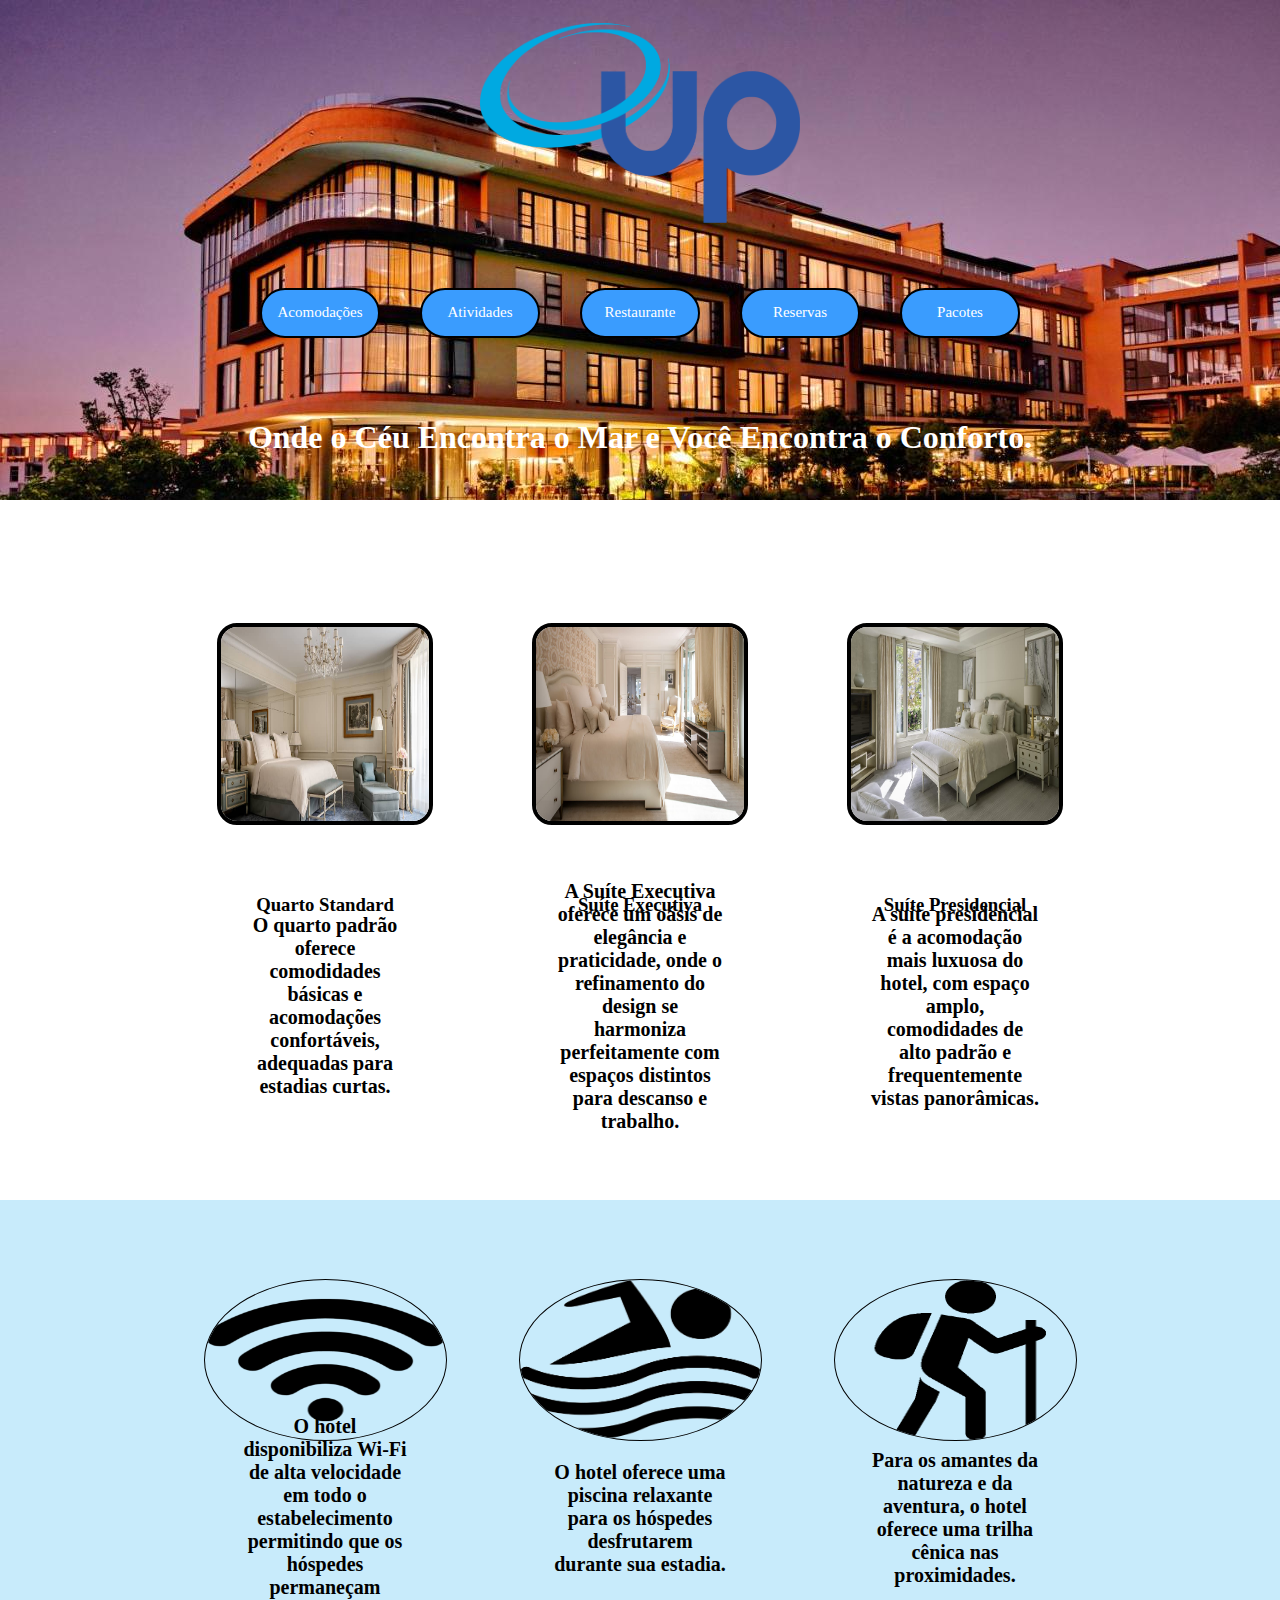
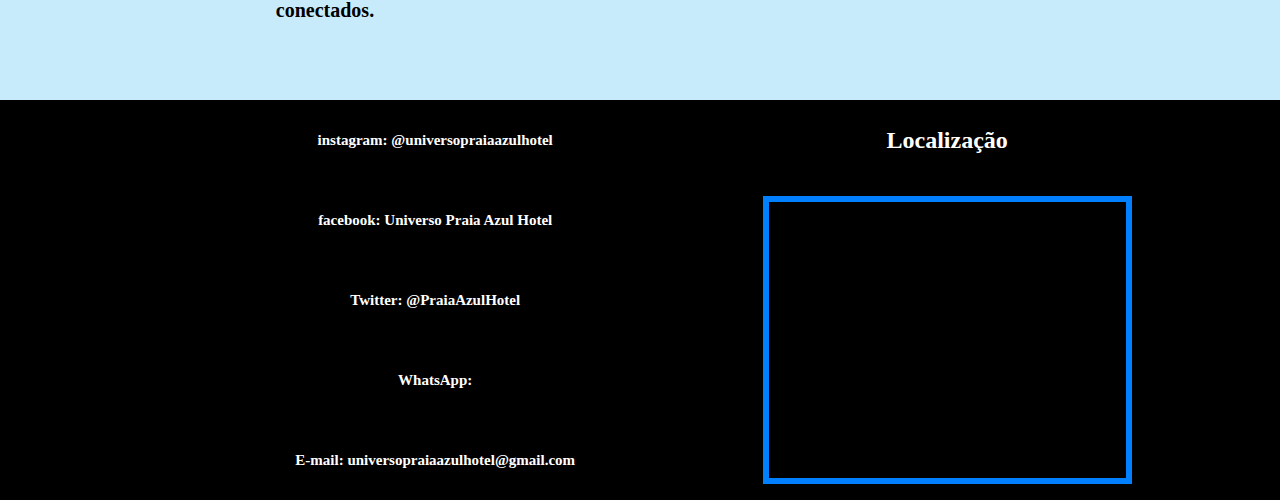
<file: exercicio web básico/index.html>
<!DOCTYPE html>
<html lang="pt-BR">

<head>
    <meta charset="UTF-8">
    <meta name="viewport" content="width=device-width, initial-scale=1.0">
    <title>Hotel Universo Praia Azul</title>
    <link rel="stylesheet" href="./src/css/style.css">
    <link rel="stylesheet" href="./src/css/media.css">
</head>

<body>

    <header class="background-header">

        <div class="box-header-1">

            <div class="box-div-header-1 flex">

                <div class="box-centralize-logo flex">

                    <a href="./index.html">

                        <img class="Logo-do-hotel" src="./src/imagens/logotipo.png" alt="Logo do hotel">

                    </a>

                </div>

            </div>

            <div class="box-div-header-2">

                    <ul class="box-buttom-1 flex">

                        <li class="box-buttom-2">
                            <a class="texte-buttom flex coluna" href="./Acomodacoes.html" data-action="page"> Acomodações </a>
                        </li>
    
                        <li class="box-buttom-2">
                            <a class="texte-buttom flex coluna" href="./Atividades.html" data-action="page"> Atividades </a>
                        </li>
    
                        <li class="box-buttom-2">
                            <a class="texte-buttom flex coluna" href="./Restaurante.html" data-action="page"> Restaurante </a>
                        </li>
    
                        <li class="box-buttom-2">
                            <a class="texte-buttom flex coluna" href="./Reservas.html" data-action="page"> Reservas </a>
                        </li>
    
                        <li class="box-buttom-2">
                            <a class="texte-buttom flex coluna" href="./Pacotes.html" data-action="page"> Pacotes </a>
                        </li>
    
                    </ul>

            </div>

            <div class="box-div-header-3 flex">

                <div>

                    <h1 class="div-frase">Onde o Céu Encontra o Mar e Você Encontra o Conforto.</h1>

                </div>

            </div>

        </div>

    </header>

    <section class="section-1 flex">

        <div class="box-div-section-1 flex">

            <div class="felx flex">

                <div class="box-div-section-30">

                    <div class="box-div-section-50 flex">

                        <img class="div-section-img" src="./src/imagens/Quarto Standard/PAR_1515_original.jpg"
                            alt="Foto do quarto">

                    </div>

                    <div class="box-div-section-50 flex">

                        <div class="box-div-section-4">

                            <div class="box-div-section-5 flex">

                                <h3>Quarto Standard</h3>

                            </div>

                            <div class="box-div-section-6 flex">

                                <h4 class="div-section-texte flex">O quarto padrão oferece comodidades básicas e
                                    acomodações confortáveis,
                                    adequadas para estadias curtas.</h4>

                            </div>

                        </div>

                    </div>

                </div>

                <div class="box-div-section-30">

                    <div class="box-div-section-50 flex">

                        <img class="div-section-img" src="./src/imagens/Suíte Executiva/PAR_1765_original.jpg"
                            alt="Foto do quarto">

                    </div>

                    <div class="box-div-section-50 flex">

                        <div class="box-div-section-4">

                            <div class="box-div-section-5 flex">

                                <h3>Suíte Executiva</h3>

                            </div>

                            <div class="box-div-section-6 flex">

                                <h4 class="div-section-texte flex">A Suíte Executiva oferece um oásis de elegância e
                                    praticidade, onde o refinamento do design se harmoniza perfeitamente com espaços
                                    distintos para descanso e trabalho.</h4>

                            </div>

                        </div>

                    </div>

                </div>

                <div class="box-div-section-30">

                    <div class="box-div-section-50 flex">

                        <img class="div-section-img" src="./src/imagens/Suíte Presidencial/PAR_1726_original.jpg"
                            alt="Foto do quarto">

                    </div>

                    <div class="box-div-section-50 flex">

                        <div class="box-div-section-4">

                            <div class="box-div-section-5 flex">

                                <h3>Suíte Presidencial</h3>

                            </div>

                            <div class="box-div-section-6 flex">

                                <h4 class="div-section-texte flex">A suíte presidencial é a acomodação mais luxuosa do
                                    hotel, com espaço
                                    amplo, comodidades de alto padrão e frequentemente vistas panorâmicas.</h4>

                            </div>

                        </div>

                    </div>

                </div>

            </div>

        </div>

    </section>

    <section class="section-2 background-color-1 flex">

        <div class="box-div-section-1 flex">

            <div class="felx flex">

                <div class="box-div-section-30">

                    <div class="box-div-section-50 flex">

                        <img class="div-section-icon" src="./src/imagens/icone de wifi.png" alt="Foto do quarto">

                    </div>

                    <div class="box-div-section-50 flex">

                        <div class="box-div-section-4">

                            <div class="box-div-section-6 flex">

                                <h4 class="div-section-texte flex">O hotel disponibiliza Wi-Fi de alta velocidade em
                                    todo o estabelecimento permitindo que os hóspedes permaneçam conectados.</h4>

                            </div>

                        </div>

                    </div>

                </div>

                <div class="box-div-section-30">

                    <div class="box-div-section-50 flex">

                        <img class="div-section-icon" src="./src/imagens/icone de piscina.png" alt="Foto do quarto">

                    </div>

                    <div class="box-div-section-50 flex">

                        <div class="box-div-section-4">

                            <div class="box-div-section-6 flex">

                                <h4 class="div-section-texte flex">O hotel oferece uma piscina relaxante para os
                                    hóspedes desfrutarem durante sua estadia.</h4>

                            </div>

                        </div>

                    </div>

                </div>

                <div class="box-div-section-30">

                    <div class="box-div-section-50 flex">

                        <img class="div-section-icon" src="./src/imagens/icone de trilha.png" alt="Foto do quarto">

                    </div>

                    <div class="box-div-section-50 flex">

                        <div class="box-div-section-4">

                            <div class="box-div-section-6 flex">

                                <h4 class="div-section-texte flex">Para os amantes da natureza e da aventura, o hotel
                                    oferece uma trilha cênica nas proximidades.</h4>

                            </div>

                        </div>

                    </div>

                </div>

            </div>

        </div>

    </section>

    <footer class="foot">

        <div class="box-RD-1 box-RD-1-index flex">

            <div class="box-RD-2 box-RD-2-index">

                <div class="box-RD-3 flex">

                    <h4 class="text-RD"> instagram: @universopraiaazulhotel </h4>

                </div>

                <div class="box-RD-3 flex">

                    <h4 class="text-RD flex"> facebook: Universo Praia Azul Hotel </h4>

                </div>

                <div class="box-RD-3 flex">

                    <h4 class="text-RD"> Twitter: @PraiaAzulHotel </h4>

                </div>

                <div class="box-RD-3 flex">

                    <h4 class="text-RD"> WhatsApp: </h4>

                </div>

                <div class="box-RD-3 flex">

                    <h4 class="text-RD"> E-mail: universopraiaazulhotel@gmail.com </h4>

                </div>

            </div>

            <div class="box-RD-4 box-RD-4-index">

                <div class="box-RD-5 flex">

                    <h2 class="texte-map">Localização</h2>

                </div>

                <div class="box-RD-6 flex">

                    <iframe class="map"
                        src="https://www.google.com/maps/embed?pb=!1m18!1m12!1m3!1d3602.7815748743196!2d-49.361959889261634!3d-25.445565033413725!2m3!1f0!2f0!3f0!3m2!1i1024!2i768!4f13.1!3m3!1m2!1s0x94dce20447a978ed%3A0x9f4a2fb025c06630!2sUniversidade%20Positivo%20-%20Ecoville!5e0!3m2!1spt-BR!2sbr!4v1696085418196!5m2!1spt-BR!2sbr"
                        allowfullscreen="" loading="lazy"
                        referrerpolicy="no-referrer-when-downgrade">
                    </iframe>

                </div>

            </div>

        </div>

    </footer>

</body>

</html>
</file>
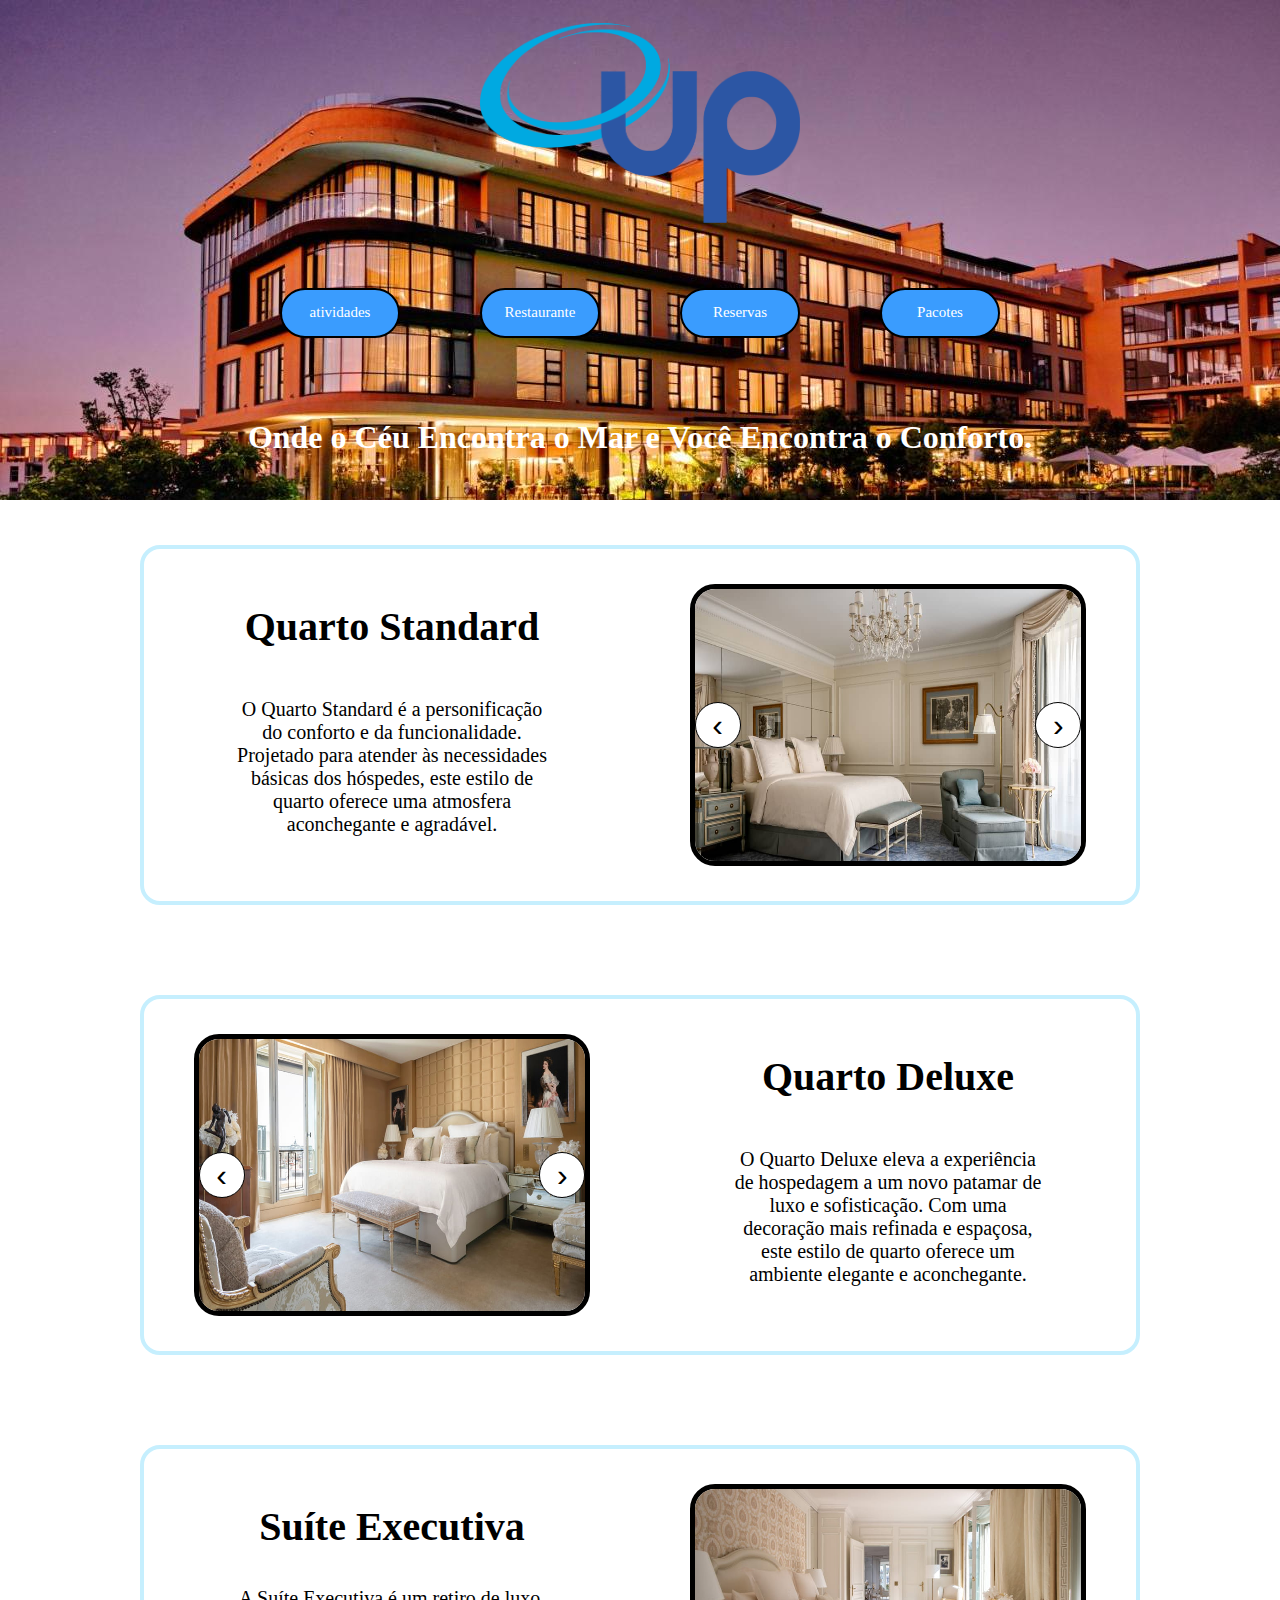
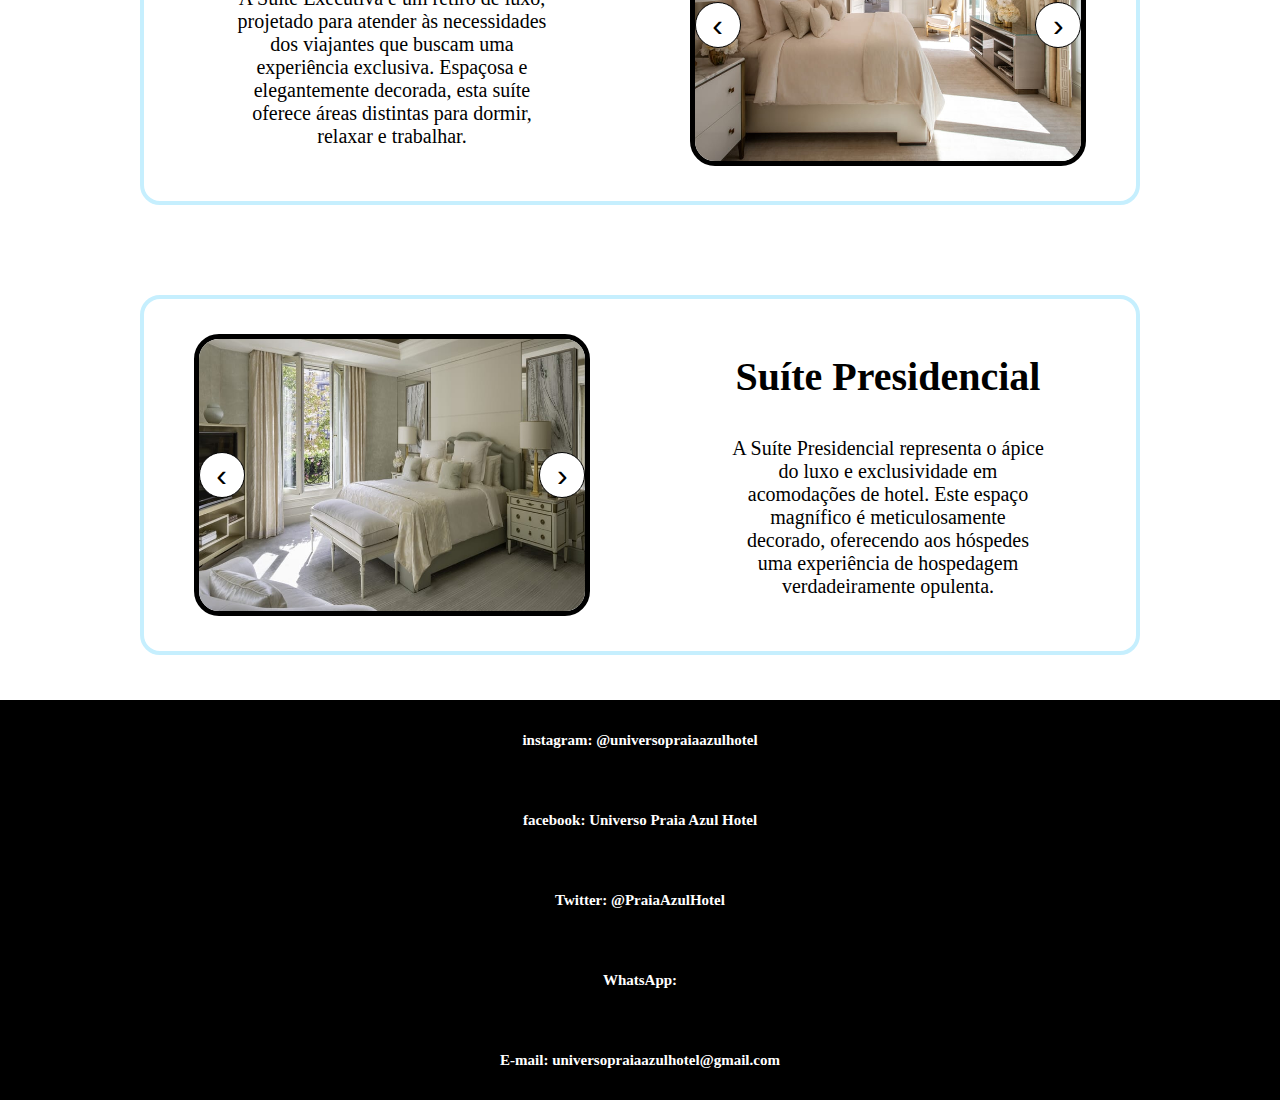
<file: exercicio web básico/Acomodacoes.html>
<!DOCTYPE html>
<html lang="pt-BR">

<head>
    <meta charset="UTF-8">
    <meta name="viewport" content="width=device-width, initial-scale=1.0">
    <title>Acomodações</title>
    <link rel="stylesheet" href="./src/css/style.css">
    <link rel="stylesheet" href="./src/css/carrossel.css">
    <link rel="stylesheet" href="./src/css/media.css">
    <!-- https://www.fourseasons.com/br/paris/accommodations/ -->
</head>

<body>

    <header class="background-header">

        <div class="box-header-1">

            <div class="box-div-header-1 flex">

                <div class="box-centralize-logo flex">

                    <a href="./index.html">

                        <img class="Logo-do-hotel" src="./src/imagens/logotipo.png" alt="Logo do hotel">

                    </a>

                </div>

            </div>

            <div class="box-div-header-2">

                <ul class="box-buttom-1 flex">

                    <li class="box-buttom-2">
                        <a class="texte-buttom flex" href="./Atividades.html" data-action="page"> atividades </a>
                    </li>

                    <li class="box-buttom-2">
                        <a class="texte-buttom flex" href="./Restaurante.html" data-action="page"> Restaurante </a>
                    </li>

                    <li class="box-buttom-2">
                        <a class="texte-buttom flex" href="./Reservas.html" data-action="page"> Reservas </a>
                    </li>

                    <li class="box-buttom-2">
                        <a class="texte-buttom flex" href="./Pacotes.html" data-action="page"> Pacotes </a>
                    </li>

                </ul>

            </div>

            <div class="box-div-header-3 flex">

                <div>

                    <h1 class="div-frase">Onde o Céu Encontra o Mar e Você Encontra o Conforto.</h1>

                </div>

            </div>

        </div>

    </header>

    <section class="flex">

        <div class="box-div-section-1 flex">

            <div class="box-div-section-2">

                <div class="box-div-section-3 flex">

                    <div class="box-div-section-4">

                        <div class="box-div-section-5 flex">

                            <h2 class="div-section-cabecalho">Quarto Standard</h2>

                        </div>

                        <div class="box-div-section-6 flex">

                            <p class="div-section-texte flex">O Quarto Standard é a personificação do conforto e da
                                funcionalidade. Projetado para atender às necessidades básicas dos hóspedes, este estilo
                                de quarto oferece uma atmosfera aconchegante e agradável.
                            </p>

                        </div>

                    </div>

                </div>

                <div class="box-div-section-3 flex">

                    <div class="slide-box">

                        <div id="carousel1" class="carousel-container">

                            <div class="carousel">
                                <div class="carousel-item"><img src="./src/imagens/Quarto Standard/PAR_1515_original.jpg" alt=""></div>
                                <div class="carousel-item"><img src="./src/imagens/Quarto Standard/PAR_1514_original.jpg" alt=""></div>
                                <div class="carousel-item"><img src="./src/imagens/Quarto Standard/PAR_1513_original.jpg" alt=""></div>
                            </div>

                            <button class="carousel-btn prev-btn" onclick="prevSlide('carousel1')">‹</button>
                            <button class="carousel-btn next-btn" onclick="nextSlide('carousel1')">›</button>

                        </div>

                    </div>

                </div>

            </div>

            <div class="box-div-section-2">

                <div class="box-div-section-3 flex">

                    <div class="slide-box">

                        <div id="carousel2" class="carousel-container">

                            <div class="carousel">
                                <div class="carousel-item"><img src="./src/imagens/Quarto Deluxe/PAR_1712_aspect16x9.jpg" alt=""></div>
                                <div class="carousel-item"><img src="./src/imagens/Quarto Deluxe/PAR_1710_aspect16x9.jpg" alt=""></div>
                                <div class="carousel-item"><img src="./src/imagens/Quarto Deluxe/PAR_334_aspect16x9.jpg" alt=""></div>
                            </div>

                            <button class="carousel-btn prev-btn" onclick="prevSlide('carousel2')">‹</button>
                            <button class="carousel-btn next-btn" onclick="nextSlide('carousel2')">›</button>

                        </div>

                    </div>

                </div>

                <div class="box-div-section-3 flex">

                    <div class="box-div-section-4">

                        <div class="box-div-section-5 flex">

                            <h2 class="div-section-cabecalho">Quarto Deluxe</h2>

                        </div>

                        <div class="box-div-section-6 flex">

                            <p class="div-section-texte flex">O Quarto Deluxe eleva a experiência de hospedagem a um
                                novo patamar de luxo e sofisticação. Com uma decoração mais refinada e espaçosa, este
                                estilo de quarto oferece um ambiente elegante e aconchegante.
                            </p>

                        </div>

                    </div>

                </div>

            </div>

            <div class="box-div-section-2">

                <div class="box-div-section-3 flex">

                    <div class="box-div-section-4">

                        <div class="box-div-section-5 flex">

                            <h2 class="div-section-cabecalho">Suíte Executiva</h2>

                        </div>

                        <div class="box-div-section-6 flex">

                            <p class="div-section-texte flex">A Suíte Executiva é um retiro de luxo, projetado para
                                atender às necessidades dos viajantes que buscam uma experiência exclusiva. Espaçosa e
                                elegantemente decorada, esta suíte oferece áreas distintas para dormir, relaxar e
                                trabalhar.
                            </p>

                        </div>

                    </div>

                </div>

                <div class="box-div-section-3 flex">

                    <div class="slide-box">

                        <div id="carousel3" class="carousel-container">

                            <div class="carousel">
                                <div class="carousel-item"><img src="./src/imagens/Suíte Executiva/PAR_1765_original.jpg" alt=""></div>
                                <div class="carousel-item"><img src="./src/imagens/Suíte Executiva/PAR_1641_original.jpg" alt=""></div>
                                <div class="carousel-item"><img src="./src/imagens/Suíte Executiva/PAR_1640_original.jpg" alt=""></div>
                            </div>

                            <button class="carousel-btn prev-btn" onclick="prevSlide('carousel3')">‹</button>
                            <button class="carousel-btn next-btn" onclick="nextSlide('carousel3')">›</button>

                        </div>

                    </div>

                </div>

            </div>

            <div class="box-div-section-2">

                <div class="box-div-section-3 flex ">

                    <div class="slide-box">

                        <div id="carousel4" class="carousel-container">

                            <div class="carousel">
                                <div class="carousel-item"><img src="./src/imagens/Suíte Presidencial/PAR_1726_original.jpg" alt=""></div>
                                <div class="carousel-item"><img src="./src/imagens/Suíte Presidencial/PAR_1730_original.jpg" alt=""></div>
                                <div class="carousel-item"><img src="./src/imagens/Suíte Presidencial/PAR_790_aspect16x9.jpg" alt=""></div>
                            </div>

                            <button class="carousel-btn prev-btn" onclick="prevSlide('carousel4')">‹</button>
                            <button class="carousel-btn next-btn" onclick="nextSlide('carousel4')">›</button>

                        </div>

                    </div>

                </div>

                <div class="box-div-section-3 flex">

                    <div class="box-div-section-4">

                        <div class="box-div-section-5 flex">

                            <h2 class="div-section-cabecalho">Suíte Presidencial</h2>

                        </div>

                        <div class="box-div-section-6 flex">

                            <p class="div-section-texte flex">A Suíte Presidencial representa o ápice do luxo e
                                exclusividade em acomodações de hotel. Este espaço magnífico é meticulosamente decorado,
                                oferecendo aos hóspedes uma experiência de hospedagem verdadeiramente opulenta.
                            </p>

                        </div>

                    </div>

                </div>

            </div>

        </div>

    </section>

    <footer>

        <div class="box-RD-2">

            <div class="box-RD-3 flex">

                <h4 class="text-RD"> instagram: @universopraiaazulhotel </h4>

            </div>

            <div class="box-RD-3 flex">

                <h4 class="text-RD"> facebook: Universo Praia Azul Hotel </h4>

            </div>

            <div class="box-RD-3 flex">

                <h4 class="text-RD"> Twitter: @PraiaAzulHotel </h4>

            </div>

            <div class="box-RD-3 flex">

                <h4 class="text-RD"> WhatsApp: </h4>

            </div>

            <div class="box-RD-3 flex">

                <h4 class="text-RD"> E-mail: universopraiaazulhotel@gmail.com </h4>

            </div>

        </div>

    </footer>

    <script src="./src/js/script.js"></script>

</body>

</html>
</file>
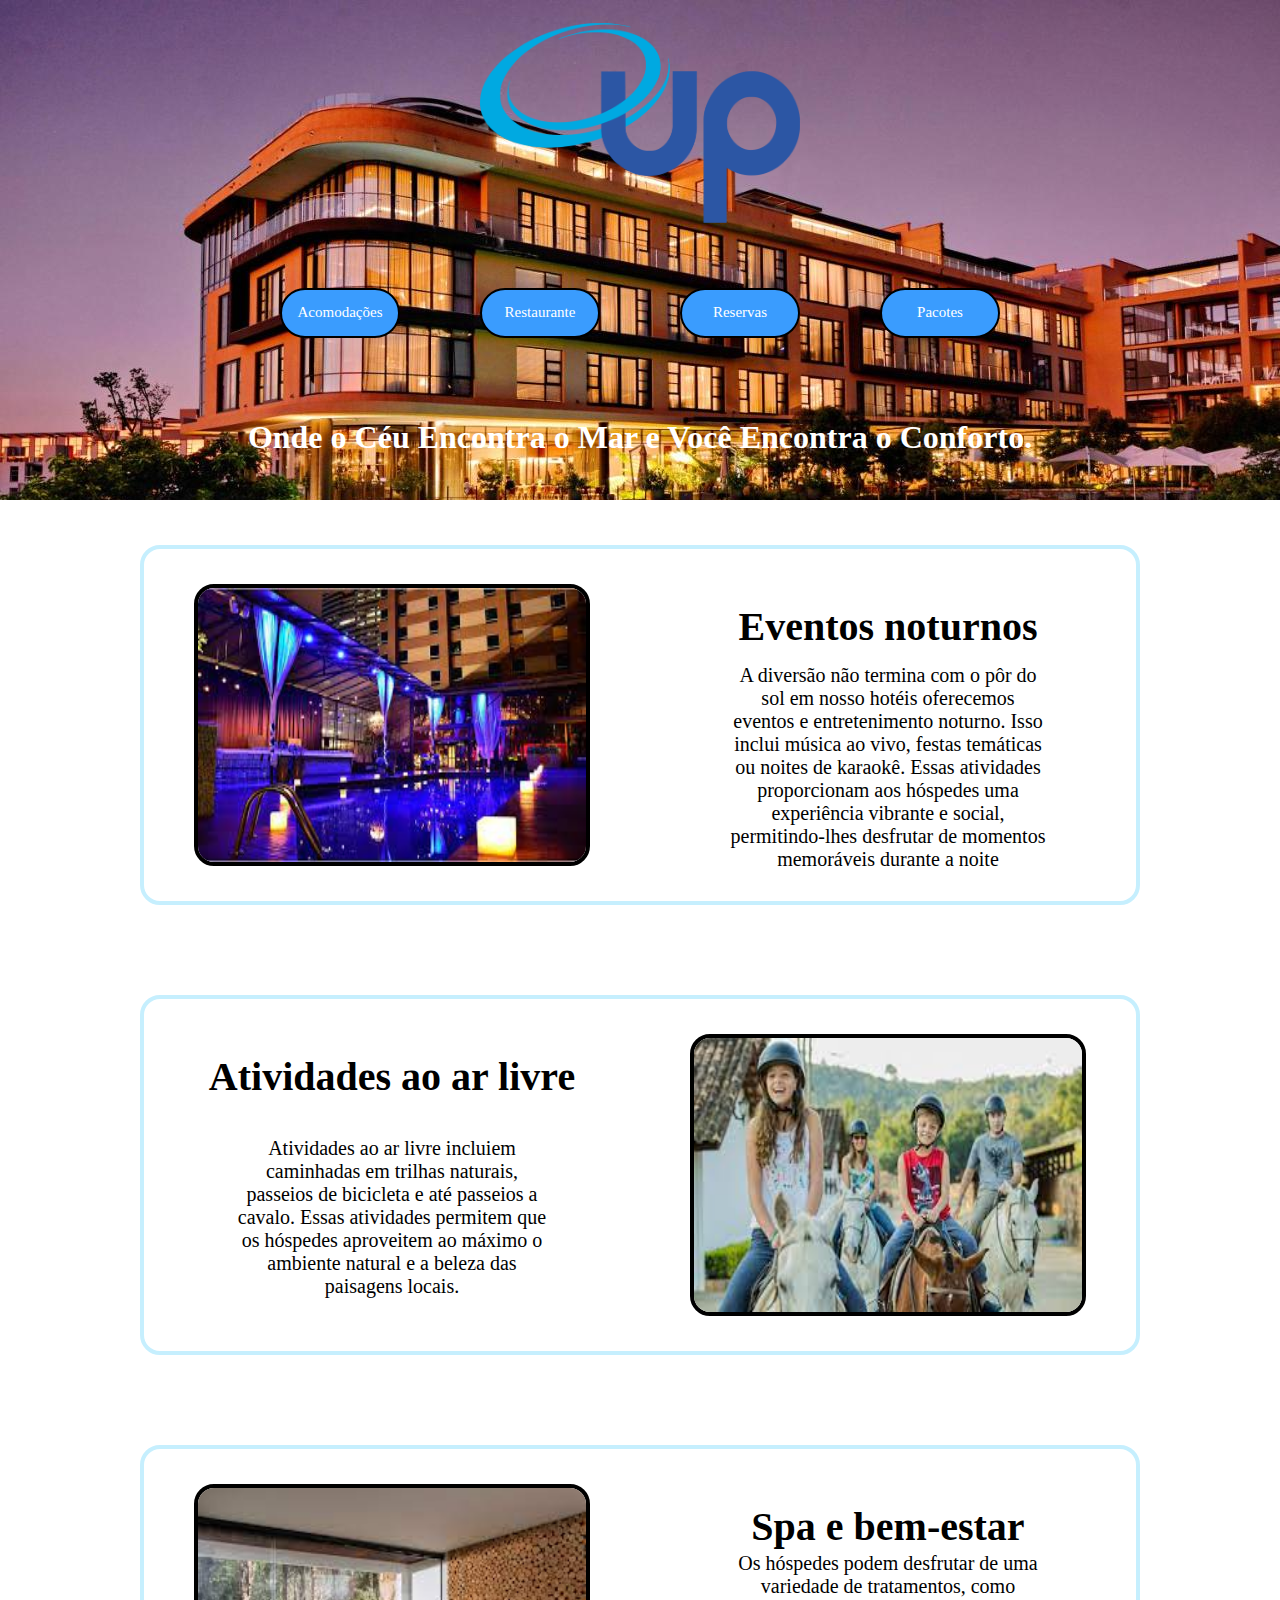
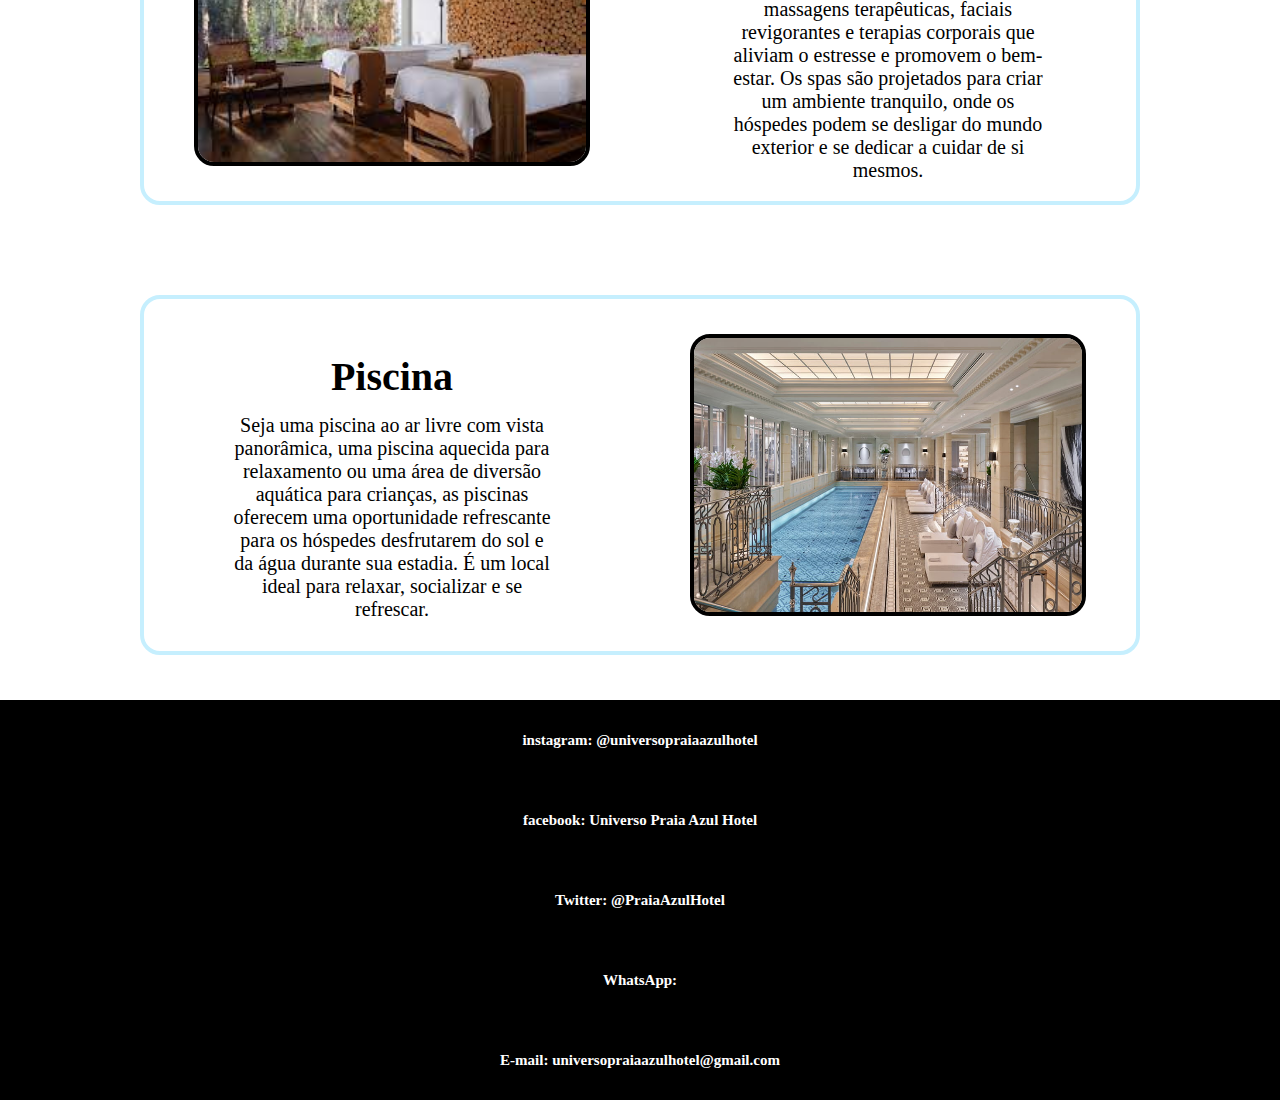
<file: exercicio web básico/Atividades.html>
<!DOCTYPE html>
<html lang="pt-BR">

<head>
    <meta charset="UTF-8">
    <meta name="viewport" content="width=device-width, initial-scale=1.0">
    <title>Acomodações</title>
    <link rel="stylesheet" href="./src/css/style.css">
    <link rel="stylesheet" href="./src/css/media.css">
</head>

<body>

    <header class="background-header">

        <div class="box-header-1">

            <div class="box-div-header-1 flex">

                <div class="box-centralize-logo flex">

                    <a href="./index.html">

                        <img class="Logo-do-hotel" src="./src/imagens/logotipo.png" alt="Logo do hotel">

                    </a>

                </div>

            </div>

            <div class="box-div-header-2">

                <ul class="box-buttom-1 flex">

                    <li class="box-buttom-2">
                        <a class="texte-buttom flex" href="./Acomodacoes.html" data-action="page"> Acomodações </a>
                    </li>

                    <li class="box-buttom-2">
                        <a class="texte-buttom flex" href="./Restaurante.html" data-action="page"> Restaurante </a>
                    </li>

                    <li class="box-buttom-2">
                        <a class="texte-buttom flex" href="./Reservas.html" data-action="page"> Reservas </a>
                    </li>

                    <li class="box-buttom-2">
                        <a class="texte-buttom flex" href="./Pacotes.html" data-action="page"> Pacotes </a>
                    </li>

                </ul>

            </div>

            <div class="box-div-header-3 flex">

                <div>

                    <h1 class="div-frase">Onde o Céu Encontra o Mar e Você Encontra o Conforto.</h1>

                </div>

            </div>

        </div>

    </header>

    <section class="flex">

        <div class="box-div-section-1 flex">

            <div class="box-div-section-2">

                <div class="box-div-section-3 flex">

                    <img class="div-section-img" src="./src/imagens/atividades/Eventos e entretenimento noturno.jpg" alt="imagem Eventos e entretenimento noturno">

                </div>

                <div class="box-div-section-3 flex">

                    <div class="box-div-section-4">

                        <div class="box-div-section-5 flex">

                            <h2 class="div-section-cabecalho"> Eventos noturnos </h2>

                        </div>

                        <div class="box-div-section-6 flex">

                            <p class="div-section-texte flex">A diversão não termina com o pôr do sol em nosso hotéis oferecemos eventos e entretenimento noturno. Isso inclui música ao vivo, festas temáticas ou noites de karaokê. Essas atividades proporcionam aos hóspedes uma experiência vibrante e social, permitindo-lhes desfrutar de momentos memoráveis durante a noite
                            </p>

                        </div>

                    </div>

                </div>

            </div>

            <div class="box-div-section-2">

                <div class="box-div-section-3 flex">

                    <div class="box-div-section-4">

                        <div class="box-div-section-5 flex">

                            <h2 class="div-section-cabecalho"> Atividades ao ar livre </h2>

                        </div>

                        <div class="box-div-section-6 flex">

                            <p class="div-section-texte flex">Atividades ao ar livre incluiem caminhadas em trilhas naturais, passeios de bicicleta e até passeios a cavalo. Essas atividades permitem que os hóspedes aproveitem ao máximo o ambiente natural e a beleza das paisagens locais.
                            </p>

                        </div>

                    </div>

                </div>

                <div class="box-div-section-3 flex">

                    <img class="div-section-img" src="./src/imagens/atividades/Atividades ao ar livre.jpg" alt="Imagem Atividades ao ar livre">

                </div>

            </div>

            <div class="box-div-section-2">

                <div class="box-div-section-3 flex">

                    <img class="div-section-img" src="./src/imagens/atividades/Spa e tratamentos de bem-estar.jpg" alt="Imagem Spa e tratamentos de bem-estar">

                </div>

                <div class="box-div-section-3 flex">

                    <div class="box-div-section-4">

                        <div class="box-div-section-5 flex">

                            <h2 class="div-section-cabecalho"> Spa e bem-estar </h2>

                        </div>

                        <div class="box-div-section-6 flex">

                            <p class="div-section-texte flex">Os hóspedes podem desfrutar de uma variedade de tratamentos,
                                como massagens terapêuticas, faciais revigorantes e terapias corporais que aliviam o
                                estresse e promovem o bem-estar. Os spas são projetados para criar um ambiente
                                tranquilo, onde os hóspedes podem se desligar do mundo exterior e se dedicar a cuidar de
                                si mesmos.
                            </p>

                        </div>

                    </div>

                </div>

            </div>

            <div class="box-div-section-2">

                <div class="box-div-section-3 flex">

                    <div class="box-div-section-4">

                        <div class="box-div-section-5 flex">

                            <h2 class="div-section-cabecalho"> Piscina </h2>

                        </div>

                        <div class="box-div-section-6 flex">

                            <p class="div-section-texte flex">   Seja uma piscina ao ar livre com vista panorâmica, uma piscina aquecida para relaxamento ou uma área de diversão aquática para crianças, as piscinas oferecem uma oportunidade refrescante para os hóspedes desfrutarem do sol e da água durante sua estadia. É um local ideal para relaxar, socializar e se refrescar.
                            </p>

                        </div>

                    </div>

                </div>

                <div class="box-div-section-3 flex">

                    <img class="div-section-img" src="./src/imagens/atividades/Piscina.jpg" alt="Imagem Piscina">

                </div>

            </div>

        </div>

    </section>

    <footer>

        <div class="box-RD-2">

            <div class="box-RD-3 flex">

                <h4 class="text-RD"> instagram: @universopraiaazulhotel </h4>

            </div>

            <div class="box-RD-3 flex">

                <h4 class="text-RD"> facebook: Universo Praia Azul Hotel </h4>

            </div>

            <div class="box-RD-3 flex">

                <h4 class="text-RD"> Twitter: @PraiaAzulHotel </h4>

            </div>

            <div class="box-RD-3 flex">

                <h4 class="text-RD"> WhatsApp: </h4>

            </div>

            <div class="box-RD-3 flex">

                <h4 class="text-RD"> E-mail: universopraiaazulhotel@gmail.com </h4>

            </div>

        </div>

    </footer>

</body>

</html>
</file>
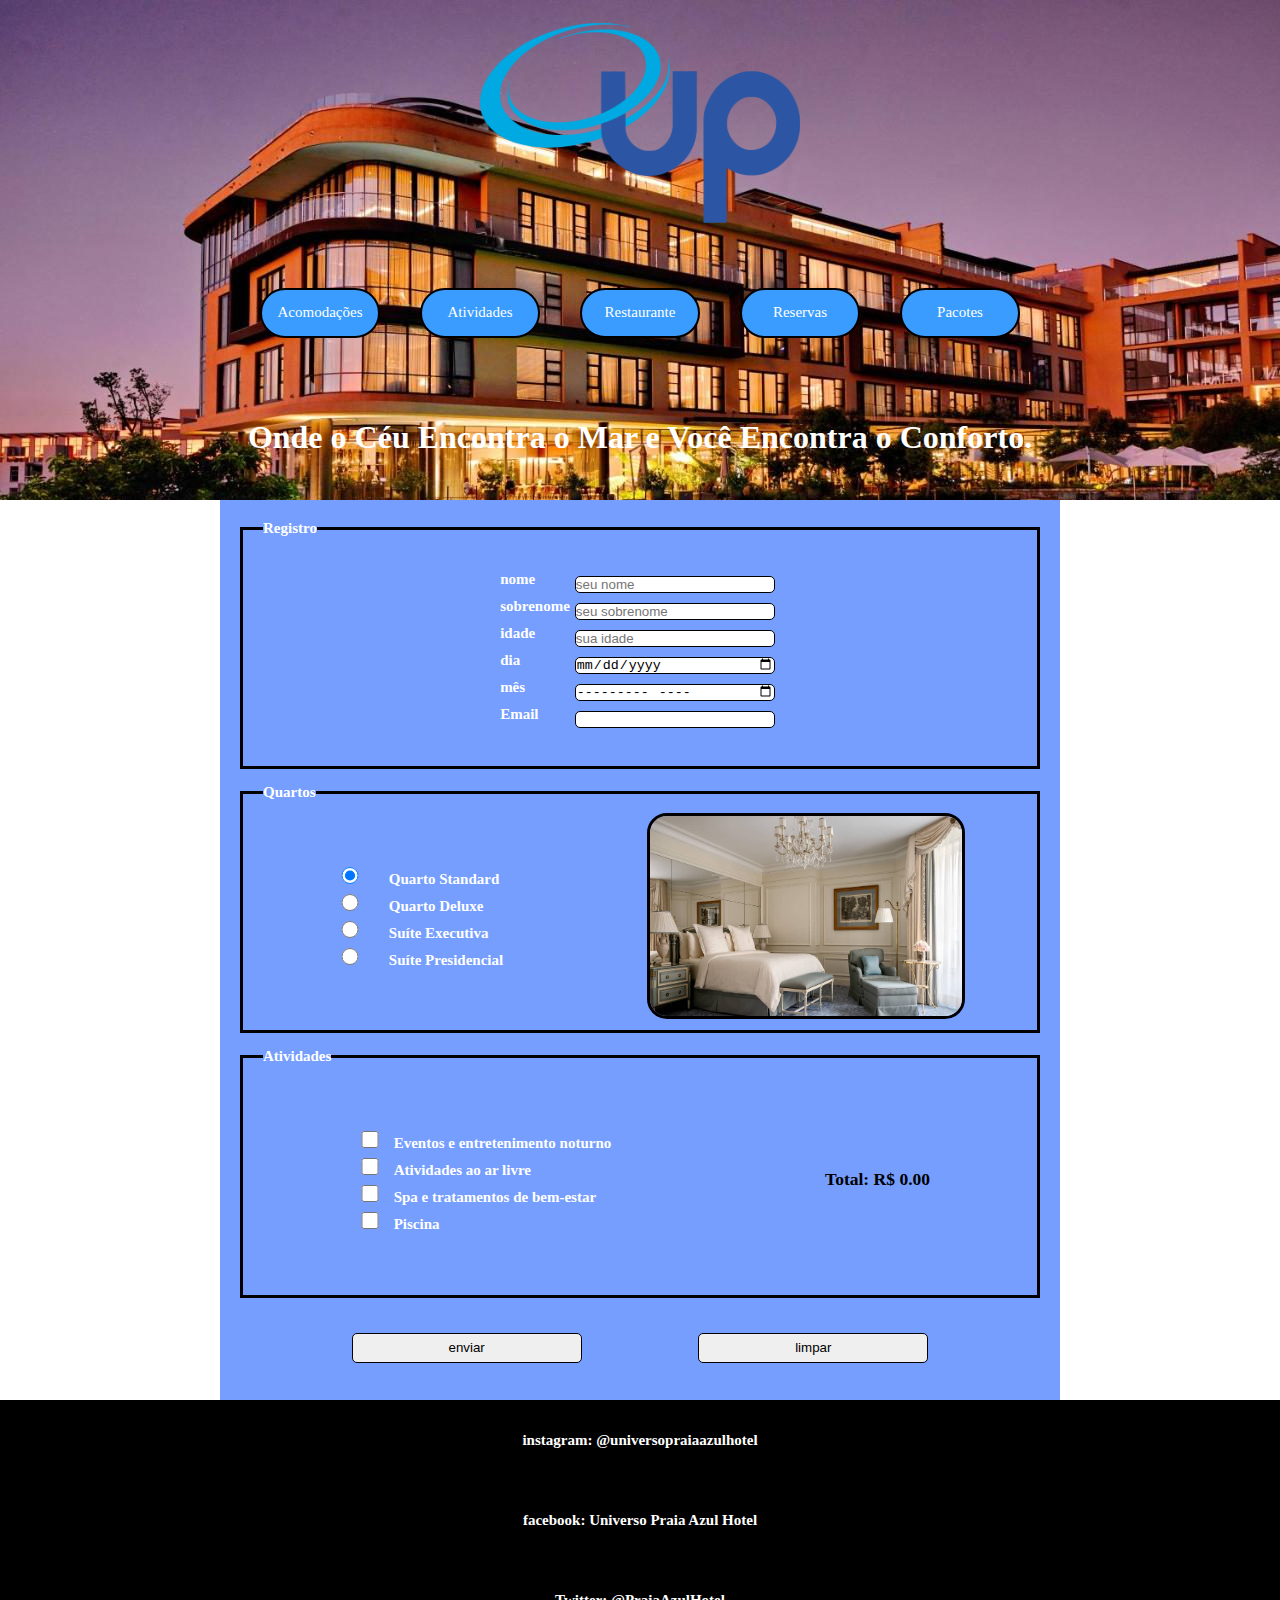
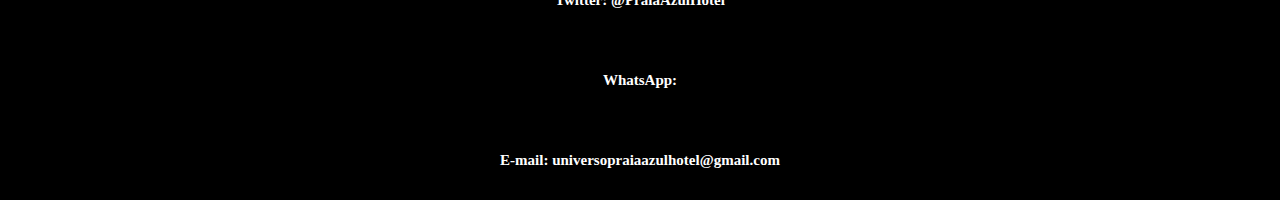
<file: exercicio web básico/Reservas.html>
<!DOCTYPE html>
<html lang="pt-BR">

<head>
    <meta charset="UTF-8">
    <meta name="viewport" content="width=device-width, initial-scale=1.0">
    <title>Hotel Universo Praia Azul</title>
    <link rel="stylesheet" href="./src/css/style.css">
    <link rel="stylesheet" href="./src/css/media.css">
</head>

<body>

    <header class="background-header">

        <div class="box-header-1">

            <div class="box-div-header-1 flex">

                <div class="box-centralize-logo flex">

                    <a href="./index.html">

                        <img class="Logo-do-hotel" src="./src/imagens/logotipo.png" alt="Logo do hotel">

                    </a>

                </div>

            </div>

            <div class="box-div-header-2">

                <ul class="box-buttom-1 flex">

                    <li class="box-buttom-2">
                        <a class="texte-buttom flex" href="./Acomodacoes.html" data-action="page"> Acomodações </a>
                    </li>

                    <li class="box-buttom-2">
                        <a class="texte-buttom flex" href="./Atividades.html" data-action="page"> Atividades </a>
                    </li>

                    <li class="box-buttom-2">
                        <a class="texte-buttom flex" href="./Restaurante.html" data-action="page"> Restaurante </a>
                    </li>

                    <li class="box-buttom-2">
                        <a class="texte-buttom flex" href="./Reservas.html" data-action="page"> Reservas </a>
                    </li>

                    <li class="box-buttom-2">
                        <a class="texte-buttom flex" href="./Pacotes.html" data-action="page"> Pacotes </a>
                    </li>

                </ul>

            </div>

            <div class="box-div-header-3 flex">

                <div>

                    <h1 class="div-frase">Onde o Céu Encontra o Mar e Você Encontra o Conforto.</h1>

                </div>

            </div>

        </div>

    </header>

    <section class="section-reservas flex">

        <form autocomplete="on" method="post">

            <fieldset class="flex" style="flex-direction: column;">

                <legend>Registro</legend>

                <div>

                    <div style="display: flex; justify-content: space-between;">
                        <label for="nome">nome</label>
                        <input type="text" name="nome" id="nome" required placeholder="seu nome">
                    </div>

                    <div style="display: flex; justify-content: space-between;">
                        <label for="sobrenome">sobrenome</label>
                        <input type="text" name="sobrenome" id="sobrenome" required placeholder="seu sobrenome">
                    </div>

                    <div style="display: flex; justify-content: space-between;">
                        <label for="idade">idade</label>
                        <input type="number" name="idade" id="idade" required placeholder="sua idade">
                    </div>

                    <div style="display: flex; justify-content: space-between;">
                        <label for="dia">dia</label>
                        <input type="date" name="dia" id="dia" required>
                    </div>

                    <div style="display: flex; justify-content: space-between;">
                        <label for="mes">mês</label>
                        <input type="month" name="mes" id="mes" required>
                    </div>

                    <div style="display: flex; justify-content: space-between;">
                        <label for="email">Email</label>
                        <input type="email" name="email" id="email" autocomplete="email">
                    </div>

                </div>

            </fieldset>

            <fieldset>

                <legend>Quartos</legend>

                <div class="flex" style="height: 100%; justify-content: space-around;">

                    <div>

                        <div>
                            <input class="inputh1" type="radio" name="imagem" id="imagem1" checked>
                            <label for="imagem1">Quarto Standard</label>
                        </div>

                        <div>
                            <input class="inputh1" type="radio" name="imagem" id="imagem2">
                            <label for="imagem2">Quarto Deluxe</label>
                        </div>

                        <div>
                            <input class="inputh1" type="radio" name="imagem" id="imagem3">
                            <label for="imagem3">Suíte Executiva</label>
                        </div>

                        <div>
                            <input class="inputh1" type="radio" name="imagem" id="imagem4">
                            <label for="imagem4">Suíte Presidencial</label>
                        </div>

                    </div>

                    <div class="box-img-js">

                        <img class="img-js" id="imagemExibida" src="./src/imagens/Reserva/imagem1.jpg"
                            alt="Imagem inicial">

                    </div>

                </div>

            </fieldset>

            <fieldset>

                <legend>Atividades</legend>

                <div class="div-butao flex">

                    <div>

                        <div>
                            <input class="item-checkbox" type="checkbox" data-preco="30.00" name="op1" id="op1">
                            <label for="op1">Eventos e entretenimento noturno</label>
                        </div>

                        <div>
                            <input class="item-checkbox" type="checkbox" data-preco="30.00" name="op2" id="op2">
                            <label for="op2">Atividades ao ar livre</label>
                        </div>

                        <div>
                            <input class="item-checkbox" type="checkbox" data-preco="30.00" name="op3" id="op3">
                            <label for="op3">Spa e tratamentos de bem-estar</label>
                        </div>

                        <div>
                            <input class="item-checkbox" type="checkbox" data-preco="30.00" name="op4" id="op4">
                            <label for="op4">Piscina</label>
                        </div>

                    </div>

                    <h3>Total: R$ <span id="total">0.00</span></h3>

                </div>

            </fieldset>

            <div class="flex" style="justify-content: space-evenly; margin: 30px 15px 0 15px ;">
                <input class="butao" type="submit" value="enviar">
                <input class="butao" type="reset" value="limpar">
            </div>

        </form>

    </section>

    <footer>

        <div class="box-RD-2">

            <div class="box-RD-3 flex">

                <h4 class="text-RD"> instagram: @universopraiaazulhotel </h4>

            </div>

            <div class="box-RD-3 flex">

                <h4 class="text-RD"> facebook: Universo Praia Azul Hotel </h4>

            </div>

            <div class="box-RD-3 flex">

                <h4 class="text-RD"> Twitter: @PraiaAzulHotel </h4>

            </div>

            <div class="box-RD-3 flex">

                <h4 class="text-RD"> WhatsApp: </h4>

            </div>

            <div class="box-RD-3 flex">

                <h4 class="text-RD"> E-mail: universopraiaazulhotel@gmail.com </h4>

            </div>

        </div>

    </footer>

    <script>
        // Aguarda o carregamento completo do DOM antes de executar o código
        document.addEventListener('DOMContentLoaded', function () {
            // Seleciona todos os elementos de input do tipo radio
            const radios = document.querySelectorAll('input[type="radio"]');

            // Adiciona um ouvinte de eventos para cada radio
            radios.forEach(function (radio) {
                radio.addEventListener('change', function () {
                    // Obtém o valor do ID do radio
                    const imagemID = this.id;

                    // Seleciona a imagem com base no ID associado ao radio
                    const imagemExibida = document.getElementById('imagemExibida');

                    // Atualiza a fonte da imagem com base no radio selecionado
                    imagemExibida.src = `./src/imagens/Reserva/${imagemID}.jpg`;
                });
            });
        });
    </script>

    <script>
        // Adiciona um ouvinte de evento a todas as checkboxes com a classe 'item-checkbox'
        var checkboxes = document.querySelectorAll('.item-checkbox');
        checkboxes.forEach(function (checkbox) {
            checkbox.addEventListener('change', function () {
                calcularTotal();
            });
        });

        // Função para calcular o total com base nas checkboxes marcadas
        function calcularTotal() {
            var total = 0;

            checkboxes.forEach(function (checkbox) {
                if (checkbox.checked) {
                    // Obtém o preço associado à checkbox
                    var preco = parseFloat(checkbox.getAttribute('data-preco'));
                    total += preco;
                }
            });

            // Atualiza o elemento HTML que exibe o total
            document.getElementById('total').textContent = total.toFixed(2);
        }
    </script>

</body>

</html>
</file>
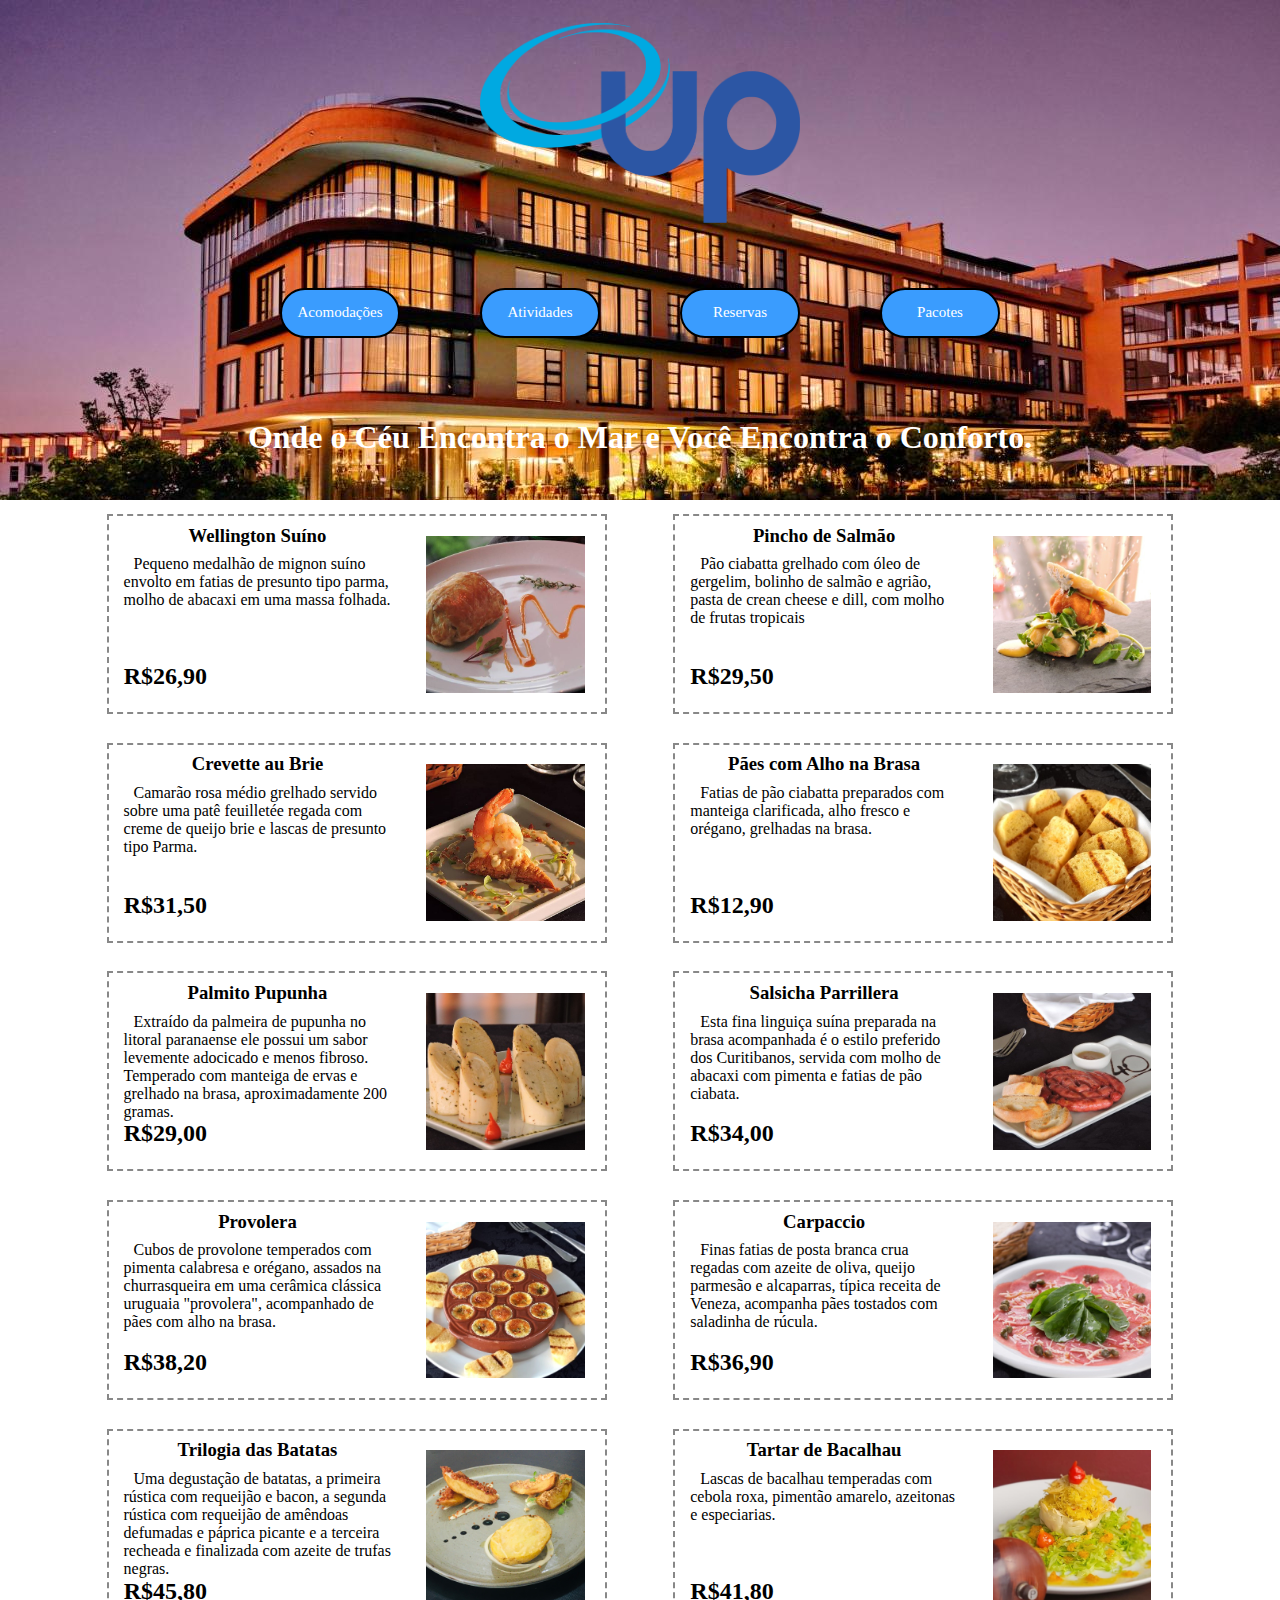
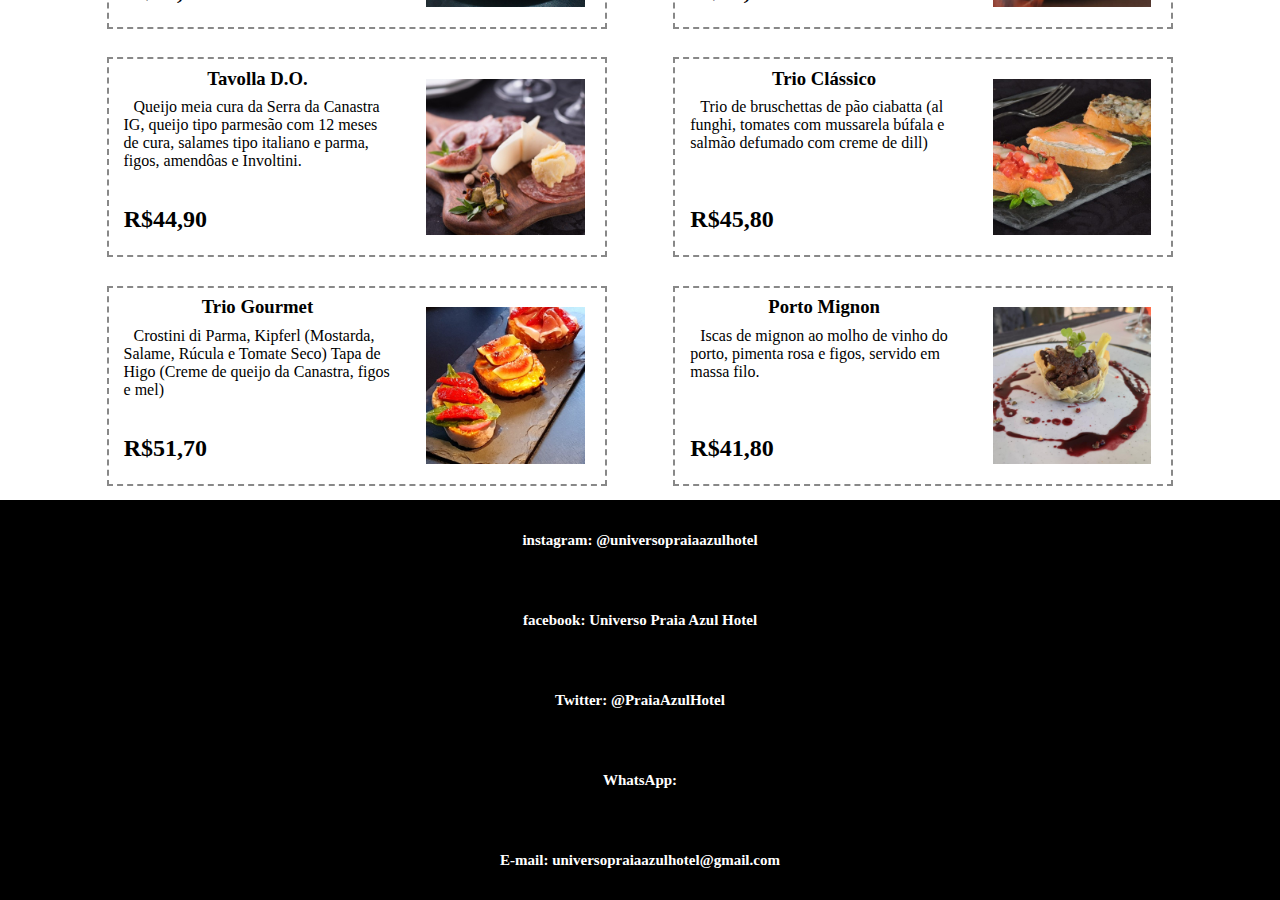
<file: exercicio web básico/Restaurante.html>
<!DOCTYPE html>
<html lang="pr-BR">

<head>
    <meta charset="UTF-8">
    <meta name="viewport" content="width=device-width, initial-scale=1.0">
    <title>Restaurante</title>
    <link rel="stylesheet" href="./src/css/style.css">
    <link rel="stylesheet" href="./src/css/media.css">
    <link rel="stylesheet" href="./src/css/carrossel.css">
    <!-- LINK de cardapio original = https://livemenu.app/menu/56c778170896b3cd13c60ab2 -->
</head>

<body>

    <header class="background-header">

        <div class="box-header-1">

            <div class="box-div-header-1 flex">

                <div class="box-centralize-logo flex">

                    <a href="./index.html">

                        <img class="Logo-do-hotel" src="./src/imagens/logotipo.png" alt="Logo do hotel">

                    </a>

                </div>

            </div>

            <div class="box-div-header-2">

                <ul class="box-buttom-1 flex">

                    <li class="box-buttom-2">
                        <a class="texte-buttom flex" href="./Acomodacoes.html" data-action="page"> Acomodações </a>
                    </li>

                    <li class="box-buttom-2">
                        <a class="texte-buttom flex" href="./Atividades.html" data-action="page"> Atividades </a>
                    </li>

                    <li class="box-buttom-2">
                        <a class="texte-buttom flex" href="./Reservas.html" data-action="page"> Reservas </a>
                    </li>

                    <li class="box-buttom-2">
                        <a class="texte-buttom flex" href="./Pacotes.html" data-action="page"> Pacotes </a>
                    </li>

                </ul>

            </div>

            <div class="box-div-header-3 flex">

                <div>

                    <h1 class="div-frase">Onde o Céu Encontra o Mar e Você Encontra o Conforto.</h1>

                </div>

            </div>

        </div>

    </header>

    <section class="section_restaurante flex">

            <ul class="menu_list">

                <li class="app_menu_item flex">

                    <div class="menu_div flex">

                        <h3 class="menu_item_title flex"> Wellington Suíno </h3>

                        <div class="menu_item_descript">

                            Pequeno medalhão de mignon suíno envolto em fatias de presunto tipo parma, molho de abacaxi
                            em uma massa folhada.

                        </div>

                        <h2 class="menu_item_price"> R$26,90 </h2>

                    </div>

                    <div class="menu_item_image_container flex">

                        <img class="img_restaurante" src="./src/imagens/Restaurante/Wellington Suíno.jpg" alt="Wellington Suíno">

                    </div>

                </li>

                <li class="app_menu_item flex">

                    <div class="menu_div flex">

                    <h3 class="menu_item_title flex"> Pincho de Salmão </h3>

                    <div class="menu_item_descript">

                        Pão ciabatta grelhado com óleo de gergelim, bolinho de salmão e agrião, pasta de crean cheese e
                        dill, com molho de frutas tropicais

                    </div>

                    <h2 class="menu_item_price"> R$29,50 </h2>

                    </div>

                    <div class="menu_item_image_container flex">

                        <img class="img_restaurante" src="./src/imagens/Restaurante/Pincho de Salmão.jpg" alt="Pincho de Salmão">

                    </div>

                </li>

                <li class="app_menu_item flex">

                    <div class="menu_div flex">

                    <h3 class="menu_item_title flex"> Crevette au Brie </h3>

                    <div class="menu_item_descript">

                        Camarão rosa médio grelhado servido sobre uma patê feuilletée regada com creme de queijo brie e lascas de presunto tipo Parma.
                        
                    </div>

                    <h2 class="menu_item_price"> R$31,50 </h2>

                    </div>
                    
                    <div class="menu_item_image_container flex">
                        
                        <img class="img_restaurante" src="./src/imagens/Restaurante/Crevette au Brie.jpg" alt="Crevette au Brie">
                        
                    </div>

                </li>

                <li class="app_menu_item flex">

                    <div class="menu_div flex">

                    <h3 class="menu_item_title flex"> Pães com Alho na Brasa </h3>

                    <div class="menu_item_descript">

                        Fatias de pão ciabatta preparados com manteiga clarificada, alho fresco e orégano, grelhadas na brasa.
                        
                    </div>

                    <h2 class="menu_item_price"> R$12,90 </h2>

                    </div>
                    
                    <div class="menu_item_image_container flex">
                        
                        <img class="img_restaurante" src="./src/imagens/Restaurante/Pães com Alho na Brasa.jpg" alt="Pães com Alho na Brasa">
                        
                    </div>

                </li>

                <li class="app_menu_item flex">

                    <div class="menu_div flex">

                    <h3 class="menu_item_title flex"> Palmito Pupunha </h3>

                    <div class="menu_item_descript">

                        Extraído da palmeira de pupunha no litoral paranaense ele possui um sabor levemente adocicado e menos fibroso. Temperado com manteiga de ervas e grelhado na brasa, aproximadamente 200 gramas.
                        
                    </div>

                    <h2 class="menu_item_price"> R$29,00 </h2>

                    </div>
                    
                    <div class="menu_item_image_container flex">
                        
                        <img class="img_restaurante" src="./src/imagens/Restaurante/Palmito Pupunha.jpg" alt="Palmito Pupunha">
                        
                    </div>

                </li>

                <li class="app_menu_item flex">

                    <div class="menu_div flex">

                    <h3 class="menu_item_title flex"> Salsicha Parrillera </h3>

                    <div class="menu_item_descript">

                        Esta fina linguiça suína preparada na brasa acompanhada é o estilo preferido dos Curitibanos, servida com molho de abacaxi com pimenta e fatias de pão ciabata.
                        
                    </div>

                    <h2 class="menu_item_price"> R$34,00 </h2>

                    </div>
                    
                    <div class="menu_item_image_container flex">
                        
                        <img class="img_restaurante" src="./src/imagens/Restaurante/Salsicha Parrillera.jpg" alt="Salsicha Parrillera">
                        
                    </div>

                </li>

                <li class="app_menu_item flex">

                    <div class="menu_div flex">

                    <h3 class="menu_item_title flex"> Provolera </h3>

                    <div class="menu_item_descript">

                        Cubos de provolone temperados com pimenta calabresa e orégano, assados na churrasqueira em uma cerâmica clássica uruguaia "provolera", acompanhado de pães com alho na brasa.
                        
                    </div>

                    <h2 class="menu_item_price"> R$38,20 </h2>

                    </div>
                    
                    <div class="menu_item_image_container flex">
                        
                        <img class="img_restaurante" src="./src/imagens/Restaurante/Provolera.jpg" alt="Provolera">
                        
                    </div>

                </li>

                <li class="app_menu_item flex">

                    <div class="menu_div flex">

                    <h3 class="menu_item_title flex"> Carpaccio </h3>

                    <div class="menu_item_descript">

                        Finas fatias de posta branca crua regadas com azeite de oliva, queijo parmesão e alcaparras, típica receita de Veneza, acompanha pães tostados com saladinha de rúcula.
                        
                    </div>

                    <h2 class="menu_item_price"> R$36,90 </h2>

                    </div>
                    
                    <div class="menu_item_image_container flex">
                        
                        <img class="img_restaurante" src="./src/imagens/Restaurante/Carpaccio.jpg" alt="Carpaccio">
                        
                    </div>

                </li>

                <li class="app_menu_item flex">

                    <div class="menu_div flex">

                    <h3 class="menu_item_title flex"> Trilogia das Batatas </h3>

                    <div class="menu_item_descript">

                        Uma degustação de batatas, a primeira rústica com requeijão e bacon, a segunda rústica com requeijão de amêndoas defumadas e páprica picante e a terceira recheada e finalizada com azeite de trufas negras.
                        
                    </div>

                    <h2 class="menu_item_price"> R$45,80 </h2>

                    </div>
                    
                    <div class="menu_item_image_container flex">
                        
                        <img class="img_restaurante" src="./src/imagens/Restaurante/Trilogia das Batatas.jpg" alt="Trilogia das Batatas">
                        
                    </div>

                </li>

                <li class="app_menu_item flex">

                    <div class="menu_div flex">

                    <h3 class="menu_item_title flex"> Tartar de Bacalhau </h3>

                    <div class="menu_item_descript">

                        Lascas de bacalhau temperadas com cebola roxa, pimentão amarelo, azeitonas e especiarias.
                        
                    </div>

                    <h2 class="menu_item_price"> R$41,80 </h2>

                    </div>
                    
                    <div class="menu_item_image_container flex">
                        
                        <img class="img_restaurante" src="./src/imagens/Restaurante/Tartar de Bacalhau.jpg" alt="Tartar de Bacalhau">
                        
                    </div>

                </li>

                <li class="app_menu_item flex">

                    <div class="menu_div flex">

                    <h3 class="menu_item_title flex"> Tavolla D.O. </h3>

                    <div class="menu_item_descript">

                        Queijo meia cura da Serra da Canastra IG, queijo tipo parmesão com 12 meses de cura, salames tipo italiano e parma, figos, amendôas e Involtini.
                        
                    </div>

                    <h2 class="menu_item_price"> R$44,90 </h2>

                    </div>
                    
                    <div class="menu_item_image_container flex">
                        
                        <img class="img_restaurante" src="./src/imagens/Restaurante/Tavolla D.O..JPG" alt="Tavolla D.O.">
                        
                    </div>

                </li>

                <li class="app_menu_item flex">

                    <div class="menu_div flex">

                    <h3 class="menu_item_title flex"> Trio Clássico </h3>

                    <div class="menu_item_descript">

                        Trio de bruschettas de pão ciabatta (al funghi, tomates com mussarela búfala e salmão defumado com creme de dill)
                        
                    </div>

                    <h2 class="menu_item_price"> R$45,80 </h2>

                    </div>
                    
                    <div class="menu_item_image_container flex">
                        
                        <img class="img_restaurante" src="./src/imagens/Restaurante/Trio Clássico.jpg" alt="Trio Clássico">
                        
                    </div>

                </li>

                <li class="app_menu_item flex">

                    <div class="menu_div flex">

                    <h3 class="menu_item_title flex"> Trio Gourmet </h3>

                    <div class="menu_item_descript">

                        Crostini di Parma, Kipferl (Mostarda, Salame, Rúcula e Tomate Seco) Tapa de Higo (Creme de queijo da Canastra, figos e mel)
                        
                    </div>

                    <h2 class="menu_item_price"> R$51,70 </h2>

                    </div>
                    
                    <div class="menu_item_image_container flex">
                        
                        <img class="img_restaurante" src="./src/imagens/Restaurante/Trio Gourmet.jpg" alt="Trio Gourmet.">
                        
                    </div>

                </li>

                <li class="app_menu_item flex">

                    <div class="menu_div flex">

                    <h3 class="menu_item_title flex"> Porto Mignon </h3>

                    <div class="menu_item_descript">

                        Iscas de mignon ao molho de vinho do porto, pimenta rosa e figos, servido em massa filo.
                        
                    </div>

                    <h2 class="menu_item_price"> R$41,80 </h2>

                    </div>
                    
                    <div class="menu_item_image_container flex">
                        
                        <img class="img_restaurante" src="./src/imagens/Restaurante/Porto Mignon.jpg" alt="Porto Mignon">
                        
                    </div>

                </li>


            </ul>

    </section>

    <footer>

        <div class="box-RD-2">

            <div class="box-RD-3 flex">

                <h4 class="text-RD"> instagram: @universopraiaazulhotel </h4>

            </div>

            <div class="box-RD-3 flex">

                <h4 class="text-RD"> facebook: Universo Praia Azul Hotel </h4>

            </div>

            <div class="box-RD-3 flex">

                <h4 class="text-RD"> Twitter: @PraiaAzulHotel </h4>

            </div>

            <div class="box-RD-3 flex">

                <h4 class="text-RD"> WhatsApp: </h4>

            </div>

            <div class="box-RD-3 flex">

                <h4 class="text-RD"> E-mail: universopraiaazulhotel@gmail.com </h4>

            </div>

        </div>

    </footer>

</body>

</html>
</file>
<file: exercicio web básico/src/css/style.css>
* {
    margin: 0;
    padding: 0;
    border: 0;
    vertical-align: baseline;
    box-sizing: border-box;
}

.flex {
    display: flex;
    align-items: center;
    justify-content: center;
}

.borda {
    border: 5px solid #000;
    box-sizing: border-box;
}

body {
    background-color: #fff;
}

header {
    width: 100%;
    height: 500px;

    background-image: url("../imagens/436731496.jpg");
    background-position: center top;
    background-repeat: no-repeat;
    background-attachment: fixed;
    background-size: 100%;

    display: flex;
    justify-content: center;
}

.box-header-1 {
    min-width: 400px;
    width: 800px;
    height: 100%;
}

.box-div-header-1 {
    width: 100%;
    height: 50%;
}

.box-centralize-logo {
    width: 40%;
    height: 100%;
}

.Logo-do-hotel {
    width: 100%;
    height: 100%;
}

.box-div-header-2 {
    width: 100%;
    height: 25%;
}

.box-buttom-1 {
    width: 100%;
    height: 100%;
    justify-content: space-around;
}

.box-buttom-2 {
    height: 40%;
    width: 15%;
    list-style-type: none;
}

.box-buttom-2 :hover {
    background-color: transparent;
    border: 2px solid #6cb6ff;
    transition: 0.5s;
}

.texte-buttom {
    height: 100%;
    width: 100%;

    text-decoration: none;
    font-size: 15px;
    color: #fff;

    border-radius: 50px;
    background-color: #3a9cfe;
    border: 2px solid #000;

    cursor: pointer;
    user-select: none;
}

.box-div-header-3 {
    width: 100%;
    height: 25%;
}

.div-frase {
    color: #fff;
    text-align: center;
}

section {
    width: 100%;
    height: 2000px;
}

.background-color-1 {
    width: 100%;
    background-color: #c8ebfb;
}

.section-1 {
    height: 700px;
}

.section-2 {
    height: 500px;
}

.box-div-section-50 {
    width: 100%;
    height: 50%;
}

.box-div-section-30 {
    width: 30%;
    height: 80%;
}

.box-div-section-1 {
    width: 1200px;
    height: 100%;
    flex-direction: column;
    justify-content: space-around;
}

.felx {
    width: 90%;
    height: 90%;

    justify-content: space-between;
}

.box-div-section-2 {
    width: 100%;
    height: 20%;

    display: flex;

    border: 4px solid #c6effe;
    border-radius: 20px;
}

.box-div-section-3 {
    width: 50%;
}

.div-section-img {
    width: 80%;
    height: 80%;

    border-radius: 20px;
    border: 4px solid #000;
}

.div-section-icon {
    height: 90%;
    width: 90%;

    border-radius: 50%;
    border: 1px solid #000;
}

.box-div-section-4 {
    width: 80%;
    height: 80%;
}

.box-div-section-5 {
    width: 100%;
    height: 30%;
}

.box-div-section-6 {
    width: 100%;
    height: 70%;
}

.div-section-texte {
    width: 80%;
    height: 80%;

    text-align: center;
}

footer {
    width: 100%;
    height: 400px;

    display: flex;
    justify-content: center;

    background-color: #000;
}

.box-RD-1 {
    width: 80%;
}

.box-RD-2 {
    width: 60%;
    height: 100%;

}

.box-RD-3 {
    height: 20%;
}

.text-RD {
    color: #fff;
    font-size: 15px;
    text-align: center;
}

.box-RD-4 {
    width: 40%;
    height: 100%;
}

.box-RD-5 {
    height: 20%;
}

.box-RD-6 {
    height: 80%;
}

.texte-map {
    color: #fff;
    text-align: center;
}

.map {
    width: 90%;
    height: 90%;
    border: 6px solid #0080ff;
}

.section_restaurante {
    height: 1600px;
}

.menu_list {
    width: 1200px;
    height: 100%;

    display: flex;
    align-items: center;
    justify-content: center;
    justify-content: space-evenly;
    flex-wrap: wrap;
}

.app_menu_item {
    width: 500px;
    height: 200px;
    border: 2px dashed #888888;
    box-sizing: border-box;
}

.menu_div {
    width: 60%;
    height: 100%;
    flex-direction: column;
}

.menu_item_title {
    width: 100%;
    height: 20%;
}

.menu_item_descript {
    width: 90%;
    height: 55%;
    text-align: start;
    text-indent: 10px;
}

.menu_item_price {
    width: 100%;
    height: 25%;
    text-align: start;
    text-indent: 15px;
}

.menu_item_image_container {
    width: 40%;
    height: 100%;
}

.img_restaurante {
    width: 80%;
    height: 80%;
}

.section_reserva {
    height: 800px;
}

.div_pacote {
    height: 100%;
    width: 1000px;
    flex-direction: column;
    justify-content: space-around;
}

.div_pacote_quartos {
    height: 350px;
    width: 100%;

}

.box_table {
    height: 200px;
    width: 700px;
}

.div_celect_quarto {
    height: 200px;
    width: 200px;
}

.div_pacote_atividade {
    height: 350px;
    width: 100%;
}

.div-pacote-texto {
    width: 40%;
    height: 100%;
}

.div-pacote-img {
    width: 60%;
    height: 100%;
}

.display-reservas {
    display: flex;
    align-items: center;
    justify-content: center;
    flex-direction: column;
    justify-content: space-around;
}

.img-pacotes {
    height: 80%;
    width: 80%;
    border-radius: 20px;
}

.section_tabela {
    width: 100%;
    height: 400px;
    background-color: #c8ebfb;
    font-family: Arial, Helvetica, sans-serif;
}

.titulo_tabela {
    padding: 16px;
    color: #000;
}

.tabela1 {
    width: 80%;
    border: solid;
    color: #fff;
    border-collapse: collapse;
}

.thead1 {
    border: solid, red;

}

.tbody {
    border: solid, red;
}

.tr1 {
    height: 40px;
    background-color: #fff;
    border: solid;
    color: #000;
    text-align: center;
    padding: 3px;

}

.th1 {
    height: 40px;
    background-color: red;
    border: solid;
    color: #000;
    text-align: center;
    padding: 3px;
}

form {
    font-family: Verdana;
    font-size: 15px;
    background-color: #759eff;
    max-width: 1000px;
    position: relative;
    height: 100%;
    padding: 5px;
}

input,
textarea {
    width: 200px;
    height: 17px;
    color: black;
    margin: 5px;
    border-radius: 5px;
    border: 1px solid;
}

.inputh1{
    width: 60px;
}

.item-checkbox{
    width: 30px;
}

input:hover,
textarea:hover {
    border-color: #000066;
    background-color: #66FFFF;
    color: black;
    font-weight: bold;
}

label {
    color: #FFFFFF;
    font-weight: bold;
}

fieldset {
    border: solid;
    margin: 15px;
    height: 28%;
    max-width: 800px;
}

legend {
    margin: 20px 0 0 20px;
    color: #fff;
    font-weight: bold;
}

.box-img-js{
    width: 40%;
    height: 90%;
    border: 3px solid #000;
    border-radius: 20px;
    overflow: hidden;
}

.img-js{
    width: 100%;
    height: 100%;
}

.butao{
    height: 30px;
    width: 230px;
}

.div-butao{
    height: 100%;
    justify-content: space-around; 
}

.section-reservas{
    flex-direction: column; 
    height: 900px;
}
</file>
<file: exercicio web básico/src/css/media.css>
@media screen and (max-width: 1600px) {

    .section_restaurante {
        height: 1600px;
    }

    .box-div-section-1 {
        width: 1000px;
    }

    section {
        height: 1800px;
    }

    .div-section-cabecalho {
        font-size: 40px;
    }

    .div-section-texte {
        font-size: 20px;
    }

}

@media screen and (max-width: 1000px) {

    .section_restaurante {
        height: 3200px;
    }

    section {
        height: 1600px;
    }

    .foot {
        height: 800px;
    }

    .box-RD-1-index {
        flex-direction: column;
    }

    .box-RD-2-index {
        width: 100%;
    }

    .box-RD-4-index {
        width: 100%;
    }

    .map {
        min-width: 340px;
        width: 50%;
    }

    .box-div-section-1 {
        width: 800px;
    }

    .div-section-cabecalho {
        font-size: 30px;
    }

    .div-section-texte {
        font-size: 15px;
    }

    .slide-box {
        height: 70%;
    }

    .carousel-btn {
        height: 32px;
        width: 32px;
        font-size: 1.5rem;
        text-align: center;
    }

    .div-section-img {
        height: 70%;
    }

}

@media screen and (max-width: 800px) {

    section {
        height: 1400px;
    }

    .app_menu_item {
        width: 450px;
    }

    .box-div-section-1 {
        width: 600px;
    }

    .div-section-cabecalho {
        font-size: 25px;
    }

    .div-section-texte {
        font-size: 13px;
    }

    .carousel-btn {
        height: 18px;
        width: 18px;
        font-size: 1rem;
        text-align: center;
    }

    .section-reservas {
        flex-direction: column;
        height: 1100px;
    }

    .box-img-js {
        height: 75%;
    }

}

@media screen and (max-width: 600px) {

    section {
        height: 1200px;
    }

    .section_restaurante {
        height: 3600px;
    }

    .app_menu_item {
        width: 440px;
        height: 250px;
    }

    .box-div-section-1 {
        width: 450px;
    }

    .div-section-cabecalho {
        font-size: 20px;
    }

    .div-section-texte {
        font-size: 10px;
    }

    .div-butao {
        flex-direction: column;
    }

    .box-img-js {
        height: 65%;
    }

}

@media screen and (max-width: 500px) {

    form {
        max-width: 450px;
    }

}
</file>
<file: exercicio web básico/src/css/carrossel.css>
.slide-box{
    height: 80%;
    width: 80%;
    border: 5px solid #000;
    border-radius: 25px;
    overflow: hidden;
}

.carousel-container{
    height: 100%;
    width: 100%;
    box-sizing: border-box;
    display: flex;
    align-items: center;
    position: relative;
}

.carousel{
    position: relative;
    height: 100%;
    display: flex;
    transition: transform 0.5s ease-in-out;
}

.carousel-item{
    position: relative;
    height: 100%;
    min-width: 100%;
    box-sizing: border-box;
}

.carousel-item img{
    width: 100%;
    height: 100%;
    display: block;
}

.carousel-btn{
    height: 46px;
    width: 46px;
    background: #fff;
    cursor: pointer;
    font-size: 2rem;
    position: absolute;
    border: 1px solid #000;
    border-radius: 50%;
    text-align: center;
}

.prev-btn{
    left: 0;
}

.next-btn{
    right: 0;
}
</file>
